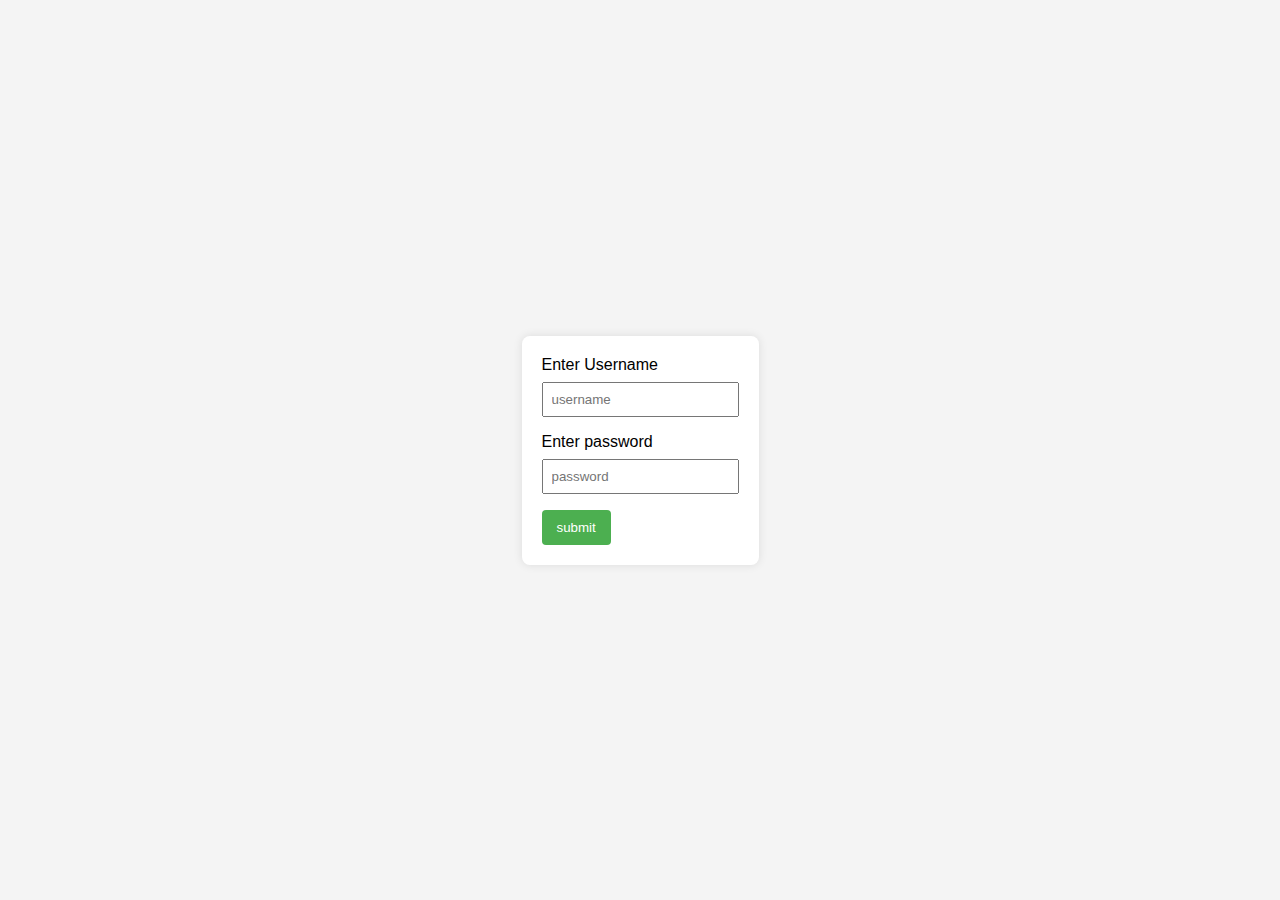
<file: Forms/index.html>
<!DOCTYPE html>
<html lang="en">
<head>
    <meta charset="UTF-8">
    <meta name="viewport" content="width=device-width, initial-scale=1.0">
    <title>Forms</title>
    <link rel="stylesheet" href="style.css">
</head>
<body>
    <form action="post">
        <div>
        <label for="username">Enter Username </label><input type="name" name="username" id="username" placeholder="username"></div>
        <div>
        <label for="password">Enter password </label><input type="password" name="password" id="password" placeholder="password"></div>
        <div>
            <button>submit</button>
        </div>
        
    </form>
</body>
</html>
</file>
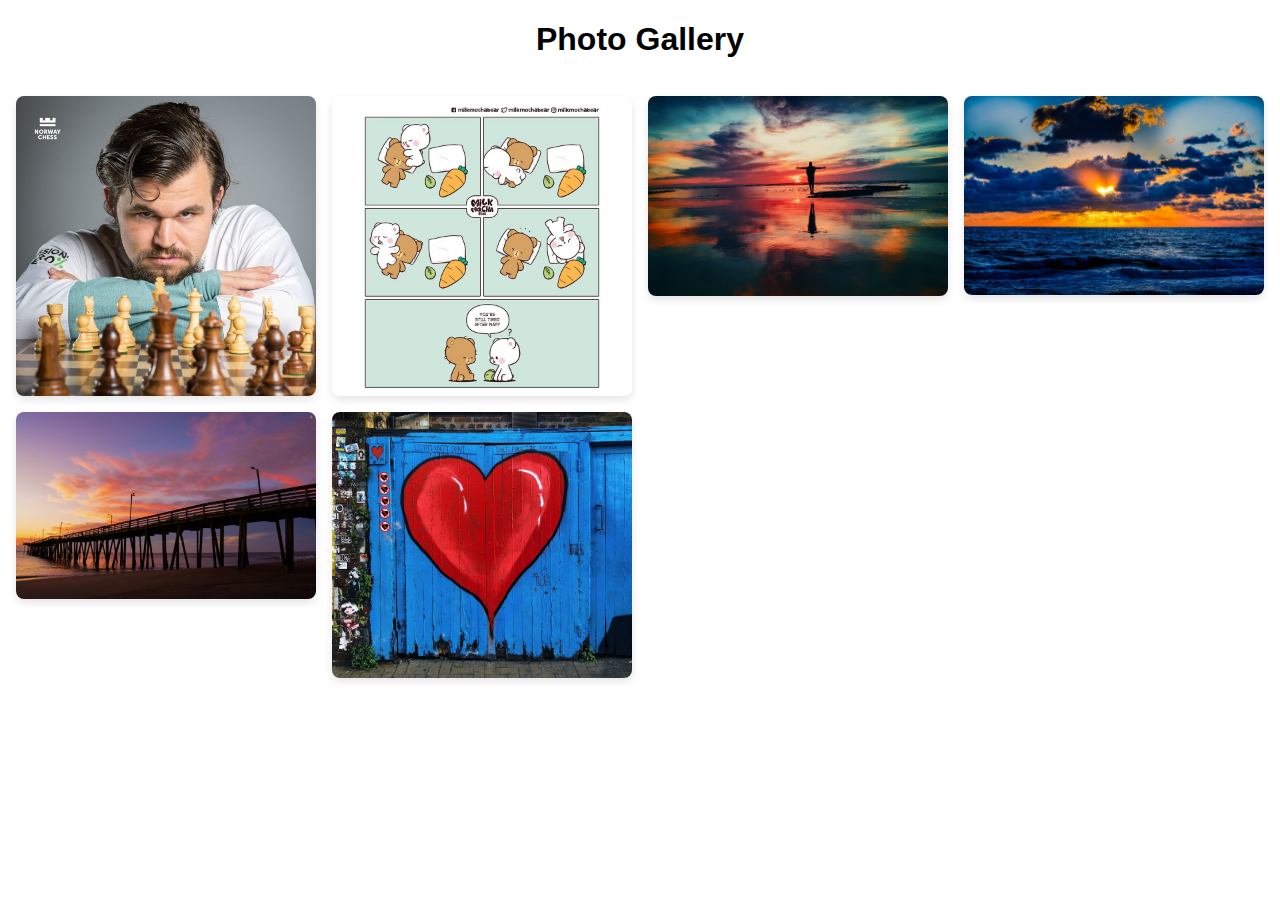
<file: Image Galery/index.html>
<!DOCTYPE html>
<html lang="en">
<head>
    <meta charset="UTF-8">
    <meta name="viewport" content="width=device-width, initial-scale=1.0">
    <title>Photo Gallery</title>
    <link rel="stylesheet" href="style.css">
</head>
<body>
    <h1>Photo Gallery</h1>

    <div class="gallery">
        <img src="img1.jpg" alt="Image 1">
        <img src="img2.jpg" alt="Image 2">
        <img src="img3.jpg" alt="Image 3">
        <img src="img4.jpg" alt="Image 4">
        <img src="img5.jpg" alt="Image 5">
        <img src="img6.jpg" alt="Image 6">
    </div>
</body>
</html>
</file>
<file: Forms/style.css>
body {
    font-family: 'Arial', sans-serif;
    background-color: #f4f4f4;
    margin: 0;
    padding: 0;
    display: flex;
    align-items: center;
    justify-content: center;
    height: 100vh;
}

form {
    background-color: #fff;
    padding: 20px;
    border-radius: 8px;
    box-shadow: 0 0 10px rgba(0, 0, 0, 0.1);
}

label {
    display: block;
    margin-bottom: 8px;
}

input {
    width: 100%;
    padding: 8px;
    margin-bottom: 16px;
    box-sizing: border-box;
}

button {
    background-color: #4caf50;
    color: #fff;
    padding: 10px 15px;
    border: none;
    border-radius: 4px;
    cursor: pointer;
}
</file>
<file: Image Galery/style.css>
.gallery {
    display: grid;
    grid-template-columns: repeat(auto-fill, minmax(250px, 1fr));
    gap: 16px;
    padding: 16px;
}

.gallery img {
    width: 100%;
    height: auto;
    border-radius: 8px;
    box-shadow: 0 4px 8px rgba(0, 0, 0, 0.1);
    transition: transform 0.3s ease-in-out;
}

.gallery img:hover {
    transform: scale(1.1);
}
body {
    font-family: Arial, sans-serif;
    margin: 0;
    padding: 0;
    box-sizing: border-box;
}
h1 {
    text-align: center;
}
</file>
